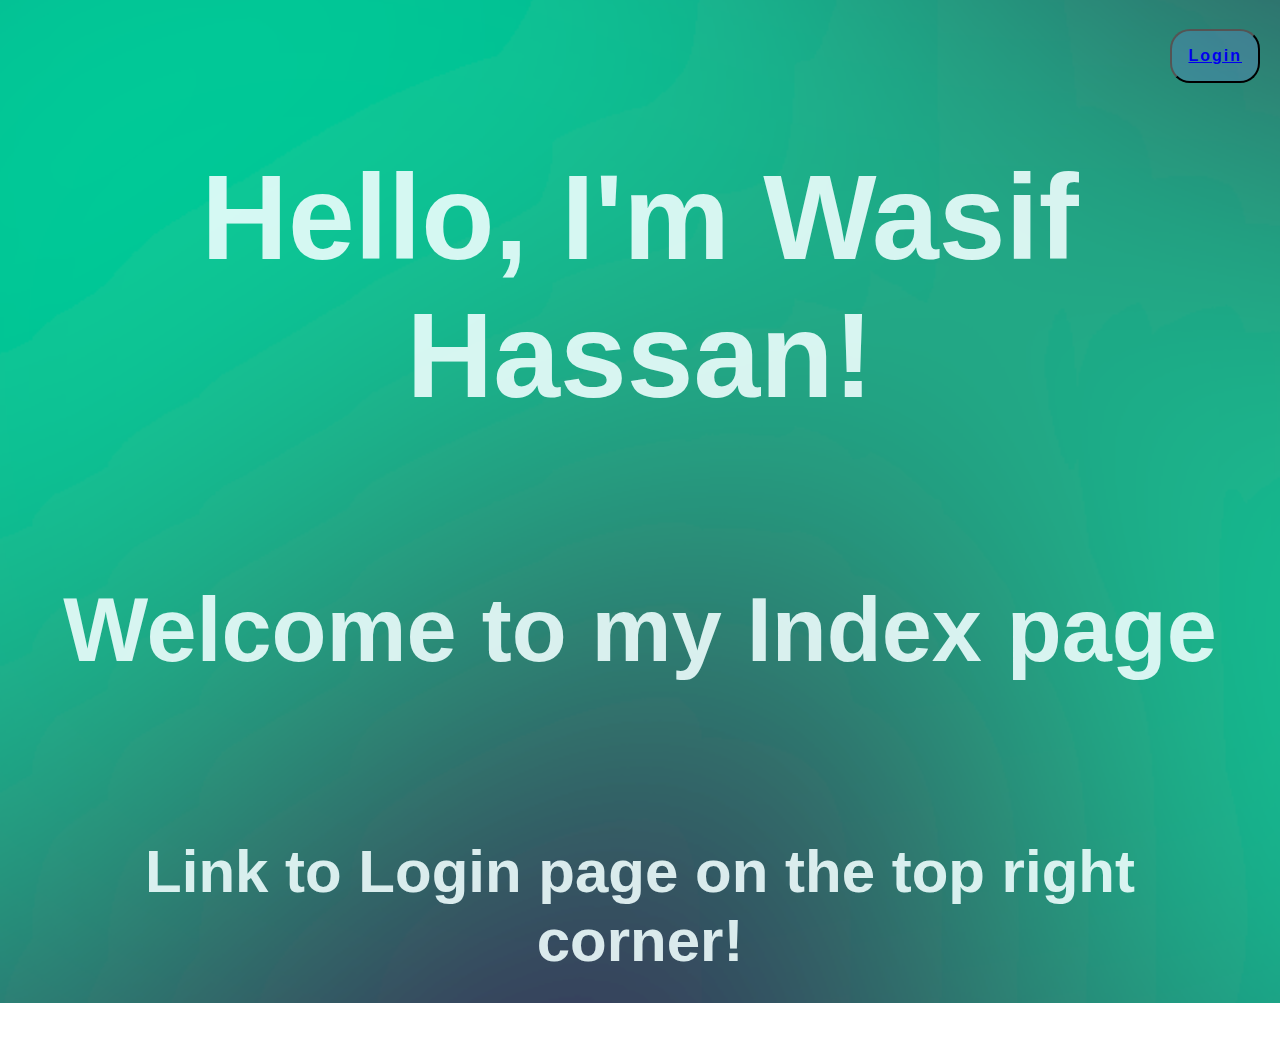
<file: index.html>
<!DOCTYPE html>
<html lang="en">
<head>
    <meta charset="UTF-8">
    <meta name="viewport" content="width=device-width, initial-scale=1.0">
    <link  rel="stylesheet" href="stylemainpg.css" type="text/css" >
    <title>Main</title>
</head>
<body>
    <div class="header1">
         <h1>Hello, I'm Wasif Hassan!</h1>
            <h2>Welcome to my Index page</h2>
            <h4>Link to Login page on the top right corner!</h4>
            
    </div>

    <div class="upperside">
        <button type="submit" > <a href = "login.html">Login</a> </button>
           
    </div>
</body>
</html>
</file>
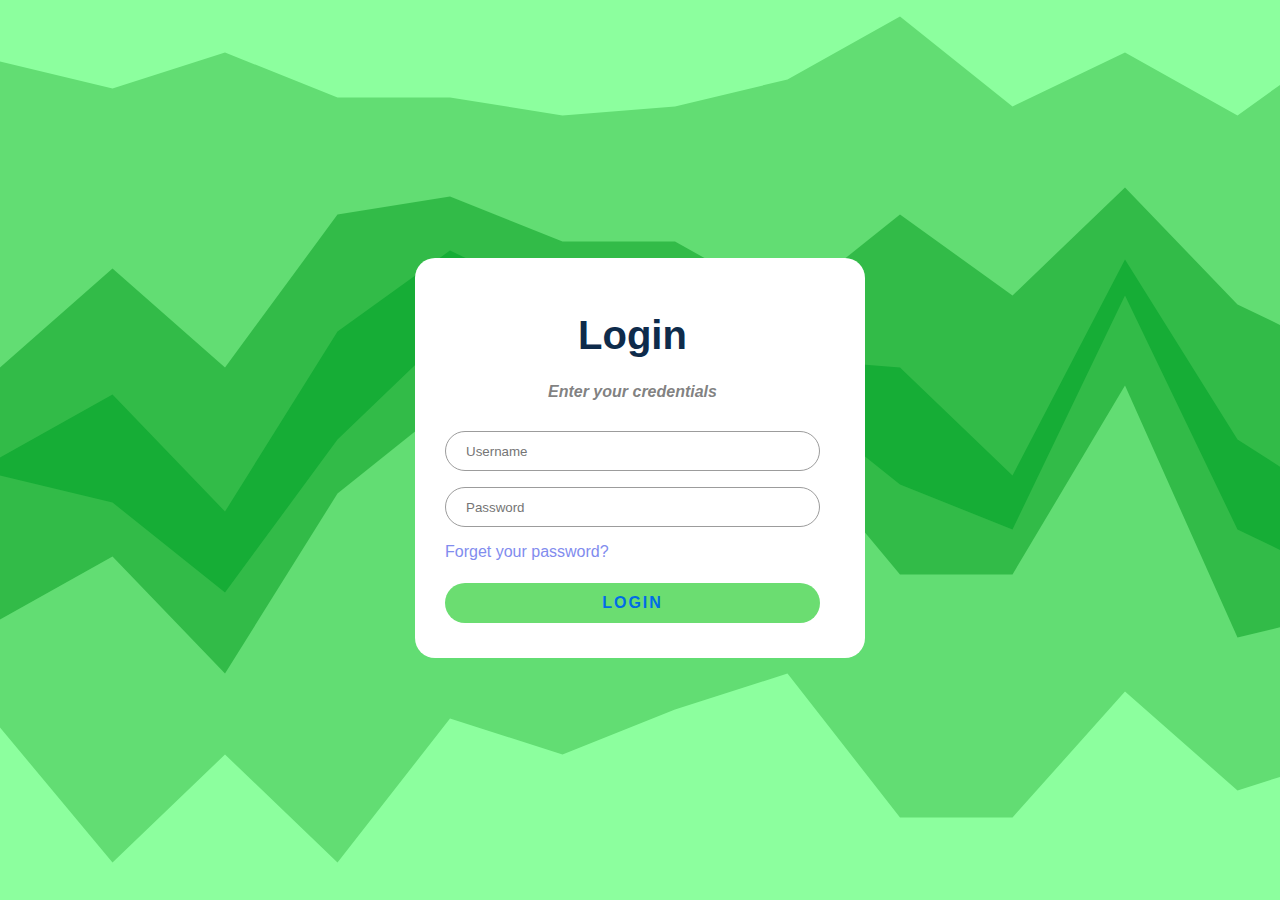
<file: Login/index.html>
<!DOCTYPE html>
<html lang="en">
<head>
    <meta charset="UTF-8">
    <meta name="viewport" content="width=device-width, initial-scale=1.0">
    <link  rel="stylesheet" href="style.css" type="text/css" >
    <title>Login</title>
   
</head>
<body>
    <div class="login-card">
        <h2>Login</h2>
        <h4>Enter your credentials</h4>

        <form class="login-form">
            <input type="text" placeholder="Username">
            <input type="password" placeholder="Password">
            <a href="forgot-pass.html">Forget your password?</a>
            <button type="submit">LOGIN</button>
        </form>
    </div>
    
</body>
</html>
</file>
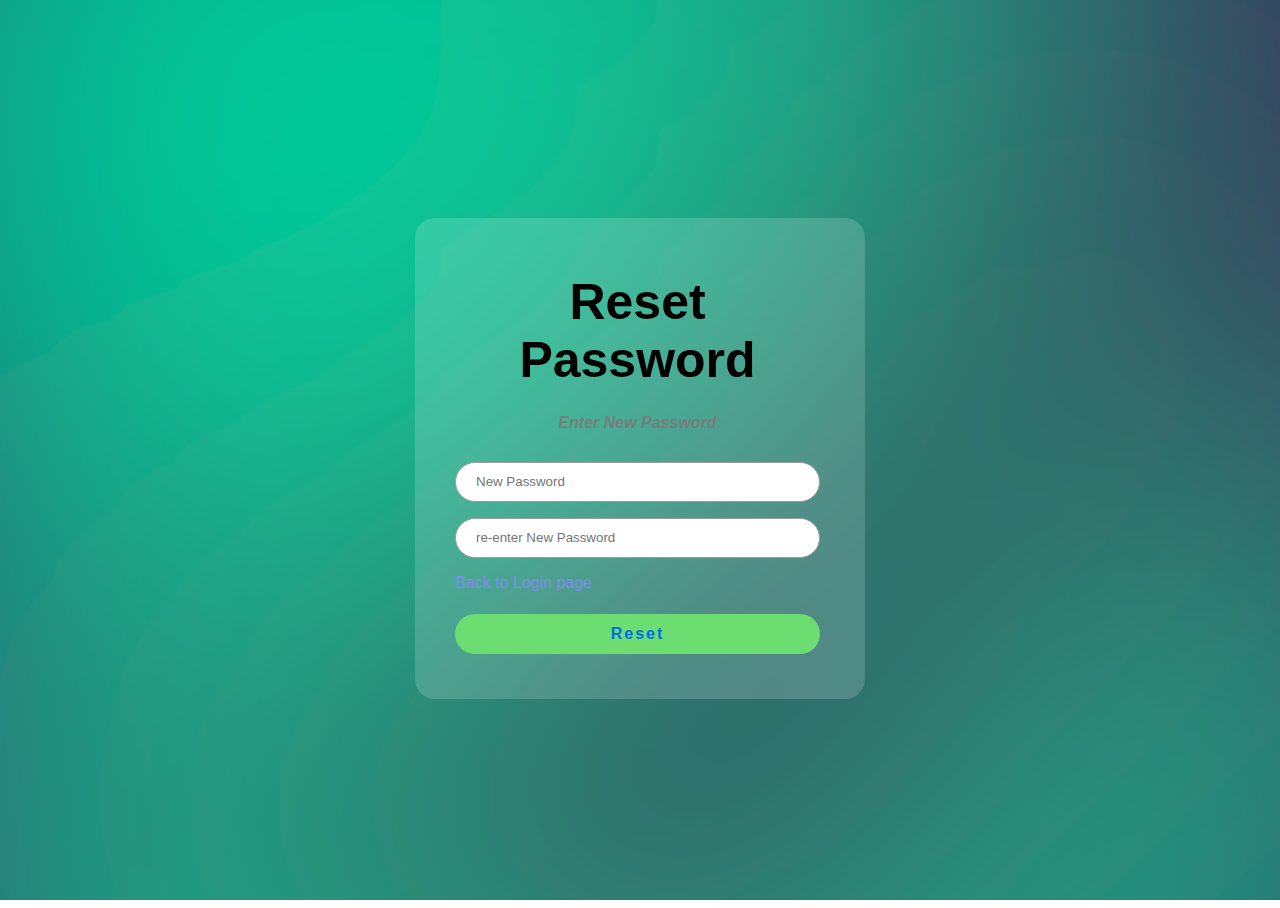
<file: forgot-pass.html>
<!DOCTYPE html>
<html lang="en">
<head>
    <meta charset="UTF-8">
    <meta name="viewport" content="width=device-width, initial-scale=1.0">
    
    <link  rel="stylesheet" href="style.css" type="text/css" >
    <title>Forgot Password</title>
</head>
<body>
    <div class="login-card">
        <h2>Reset Password</h2>
        <h4>Enter New Password</h4>

        <form class="login-form">
            <input type="password" placeholder="New Password">
            <input type="password" placeholder="re-enter New Password">
            <a href="login.html">Back to Login page</a>
            <button href="#submit" type="submit">Reset</button>
        </form>
    </div>
</body>
</html>
</file>
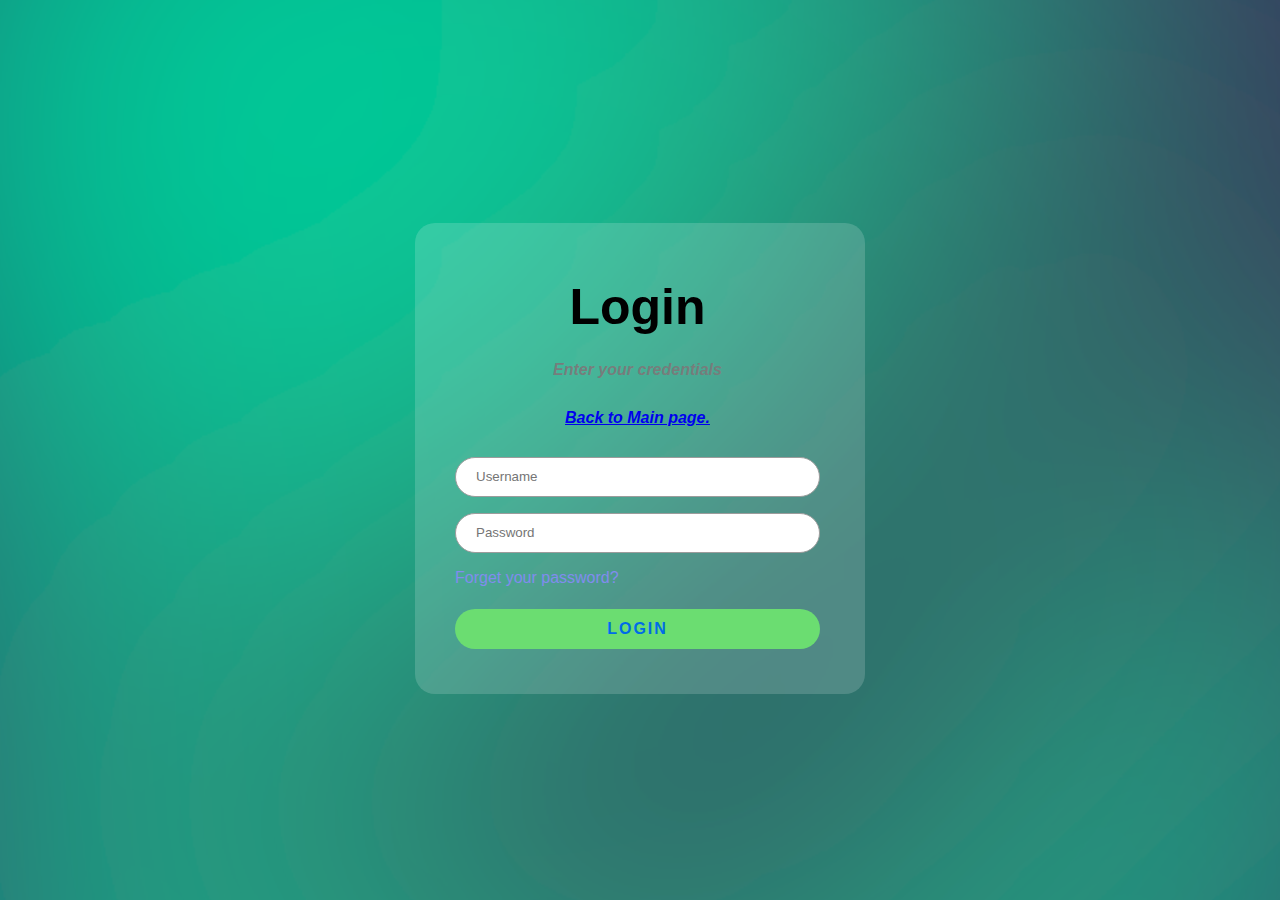
<file: login.html>
<!DOCTYPE html>
<html lang="en">
<head>
    <meta charset="UTF-8">
    <meta name="viewport" content="width=device-width, initial-scale=1.0">
    <link  rel="stylesheet" href="style.css" type="text/css" >
    <title>Login</title>
   
</head>
<body>
    <div class="login-card">
        <h2>Login</h2>
        <h4>Enter your credentials</h4>
        <h4><a href="index.html">Back to Main page.</a></h4>

        <form class="login-form">
            <input type="text" placeholder="Username">
            <input type="password" placeholder="Password">
            <a href="forgot-pass.html">Forget your password?</a>
            <button type="submit">LOGIN</button>
        </form>
    </div>
    
</body>
</html>
</file>
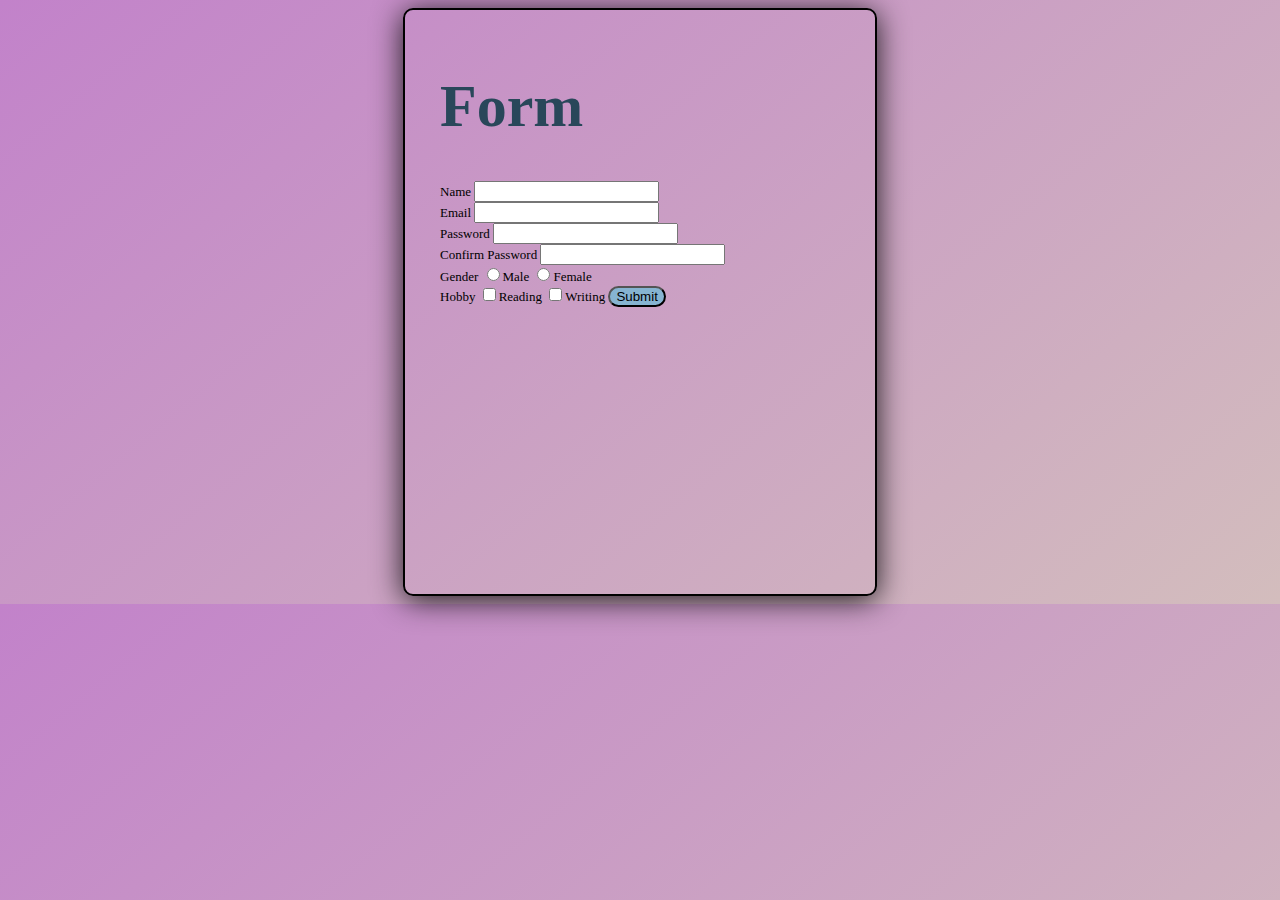
<file: FormTesting Project/indexform.html>
<!DOCTYPE html>
<html lang="en">
<head> 
    <meta charset="utf-8">
    <title>Form</title>
    <link rel="stylesheet" href="style.css">
    <style>

h1 {
    color:#29475A;
    font-family:"Times New Roman", Times, serif;
    font-size:60px;
}
    </style>
   
</head>
<body>
    <div class = "wrapper">
        <span>
        <h1>Form</h1>
<form class="form">
<label for="name">Name</label>
<input type="text" name="name" id="name">
<br>
<label for="email">Email</label> <input type="email" name="email" id="email">
<br>
<label for="password">Password</label>
<input type="password" name="password" id="password">
<br>
<label for="password">Confirm Password</label>
<input type="password" name="password" id="password">
<br>
<label for="gender">Gender</label>
<input type="radio" name="gender" id="gender" value="male">Male
<input type="radio" name="gender" id="gender" value="female">Female
<br>
<label for="hobby">Hobby</label>
<input type="checkbox" name="hobby" id="hobby" value="reading">Reading
<input type="checkbox" name="hobby" id="hobby" value="writing">Writing
</span>
<button style ="background-color : #86b4d1 ; 
border-radius: 22px;"type="submit">Submit </button> <br>
</div > 


</body>
</html>
</file>
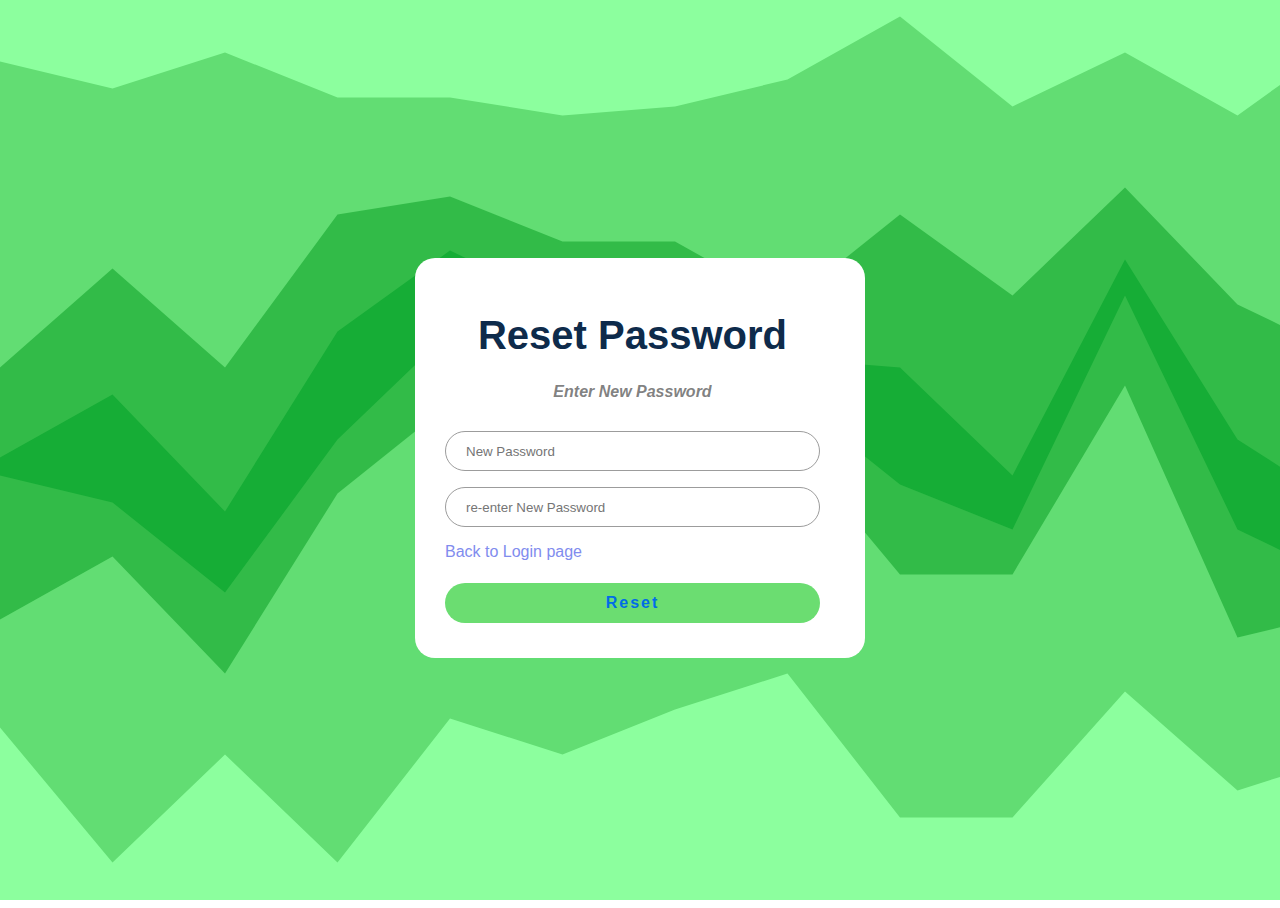
<file: Login/forgot-pass.html>
<!DOCTYPE html>
<html lang="en">
<head>
    <meta charset="UTF-8">
    <meta name="viewport" content="width=device-width, initial-scale=1.0">
    
    <link  rel="stylesheet" href="style.css" type="text/css" >
    <title>Forgot Password</title>
</head>
<body>
    <div class="login-card">
        <h2>Reset Password</h2>
        <h4>Enter New Password</h4>

        <form class="login-form">
            <input type="password" placeholder="New Password">
            <input type="password" placeholder="re-enter New Password">
            <a href="index.html">Back to Login page</a>
            <button href="index.html" type="submit">Reset</button>
        </form>
    </div>
</body>
</html>
</file>
<file: stylemainpg.css>
*{
    box-sizing: border-box;
}
body {
    background-image: url(bg3.svg);
    background-repeat: no-repeat;
    background-size: cover;
    padding: 0 30px;
    font-family: 'Lucida Sans', 'Lucida Sans Regular', 'Lucida Grande', 'Lucida Sans Unicode', Geneva, Verdana, sans-serif;
}
.header1{
    display: grid;
    position: relative;
   top: 60px;
  text-align: center;
   
    font-family: inherit;
    font-weight: 100px;
    font-size: 60px;
    color: rgba(240, 255, 255, 0.884);
    border: 0.5px black;
    
}
p{
    font-size: 30px;
}
.upperside  {

    z-index:3;
    position: absolute ;
    top : 5px;
    right: 20px;
    margin-top: 10px;
  
    border-radius: 2.2rem;
    font-size: 50px;

   
}
.upperside > button {
    cursor: pointer;
    width: 100%;
    padding: 16px 16px;
    border-radius: 1.25rem;
    background:#6b89dd49;
    font-weight: 600;
    color: #d8d8d87e;
   
    font-family: inherit;
    font-size: 1rem;
    letter-spacing: 2px;
    transition: all 0.375s;

}
.upperside > button:hover {

    color:#2d6fd3 ;}
    a:hover{
        color:#2d6fd3
    }
</file>
<file: Login/style.css>
* {
box-sizing: border-box;
}
html,body {
    height: 100%;
}
body {
    background-image: url(bg-1.svg);
    display: grid;
    place-items: center;
    padding: 0 30px;
    background-repeat: no-repeat;
    background-size: cover;
    font-family: 'Lucida Sans', 'Lucida Sans Regular', 'Lucida Grande', 'Lucida Sans Unicode', Geneva, Verdana, sans-serif;
    color: #0e2b4b;
    animation: rotate 7s infinite alternate linear;
}
.login-card {
    position: relative;
    z-index: 3;
   padding: 55px 45px 35px 30px;
 /* TOP - RIGHT  BOTTOM  LEFT*/
    width: 100%;
    margin:20px;
    border-radius: 1.25rem;
    background: #fff;
    text-align: center;

}
.login-card >h2 {
    font-size: 40px;
    font-weight: 600;
    margin: 0px 0px 25px;
}

.login-card >h4 {
    font-style: italic;
    color: #7a7a7af1;
    margin: 0px 0px 30px;
}
 .login-form{
    width: 100%;
    margin:0;
    display: grid;
    gap: 16px ;
}

.login-form > input,.login-form > button {
   
    width: 100%;
    size: 30px;
    height: 40px;
   
    
}

.login-form > input {
    border: 1.2px solid rgb(156, 156, 156);
    font-family: inherit;
    padding: 0px 20px ;
   
    border-radius: 1.25rem;
    transition: all 0.375s;

}

.login-form > input:hover {
    border: 2px solid #13e41e;
}
.login-form > button {
    cursor: pointer;
    width: 100%;
    padding: 0 16px;
    border-radius: 1.25rem;
    background:#6bdd71;
    font-weight: 600;
    color: #006ce7;
    border: 0;
    font-family: inherit;
    font-size: 1rem;
    letter-spacing: 2px;
    transition: all 0.375s;
}
.login-form > button:hover {
    background: #42fa3c;
}
.login-form > a {
    color: #818cee;
    font-size: 1 rem;
    text-align: left;
    text-decoration: none;
    margin-bottom: 6px;
    transition: all 0.375s;
}
.login-form > a:hover {
    color: #0e2b4b;
}
.fp-card {
    position: relative;
    z-index: 3;
   padding: 55px 45px 35px 30px;
 /* TOP - RIGHT  BOTTOM  LEFT*/
    width: 100%;
    margin:20px;
    border-radius: 1.25rem;
    background: #fff;
    text-align: center;

}
@keyframes rotate {
    100%{
        background-position: 15% 60%;
    }
}
@media (width >= 500px ){
    body{
padding: 0;
    }
    .login-card{
margin: 0;
width: 450px;
}
    
}
</file>
<file: style.css>
* {
box-sizing: border-box;
}
html,body {
    height: 100%;
}
body {
    background-image: url(bg.svg);
    display: grid;
    place-items: center;
    padding: 0 30px;
    background-repeat: no-repeat;
    background-size: cover;
    font-family: 'Lucida Sans', 'Lucida Sans Regular', 'Lucida Grande', 'Lucida Sans Unicode', Geneva, Verdana, sans-serif;
    
}
.login-card {
    position: relative;
    z-index: 3;
   padding: 55px 45px 45px 40px;
 /* TOP - RIGHT  BOTTOM  LEFT*/
    width: 100% + 50px;
    margin:20px;
    border-radius: 1.25rem;
    background: #ffffff2a;
    
    text-align: center;

}
.login-card >h2 {
    font-size: 50px;
    font-weight: 600;
    margin: 0px 0px 25px;
}

.login-card >h4 {
    font-style: italic;
    color: #7a7a7af1;
    margin: 0px 0px 30px;
}
 .login-form{
    width: 100%;
    margin:0;
    display: grid;
    gap: 16px ;
}

.login-form > input,.login-form > button {
   
    width: 100%;
    size: 30px;
    height: 40px;
   
    
}

.login-form > input {
    border: 1.2px solid rgb(156, 156, 156);
    font-family: inherit;
    padding: 0px 20px ;
   
    border-radius: 1.25rem;
    transition: all 0.375s;

}

.login-form > input:hover {
    border: 2px solid #13e41e;
}
.login-form > button {
    cursor: pointer;
    width: 100%;
    padding: 0 16px;
    border-radius: 1.25rem;
    background:#6bdd71;
    font-weight: 600;
    color: #006ce7;
    border: 0;
    font-family: inherit;
    font-size: 1rem;
    letter-spacing: 2px;
    transition: all 0.375s;
}
.login-form > button:hover {
    background: #42fa3c;
}
.login-form > a {
    color: #818cee;
    font-size: 1 rem;
    text-align: left;
    text-decoration: none;
    margin-bottom: 6px;
    transition: all 0.375s;
}
.login-form > a:hover {
    color: #0e2b4b;
}
.fp-card {
    position: relative;
    z-index: 3;
   padding: 55px 45px 35px 30px;
 /* TOP - RIGHT  BOTTOM  LEFT*/
    width: 100%;
    margin:20px;
    border-radius: 1.25rem;
    background: #fff;
    text-align: center;

}
@keyframes rotate {
    100%{
        background-position: 15% 60%;
    }
}
@media (width >= 500px ){
    body{
padding: 0;
    }
    .login-card{
margin: 0;
width: 450px;
}
    
}
</file>
<file: FormTesting Project/style.css>
body {
    align-items: center;
    background: linear-gradient(320deg, #d3bdbd, #c282ca);
    font-size: small;
    display: flex;
    justify-content: center;
  height: inherit;
}

.wrapper {
    backdrop-filter: blur (5.5px);
    border: 2px solid;
    border-radius: 10px;
    box-shadow: 0 4px 30px #1b171a;
flex-basis: 400px;
height: 540px;
padding: 22px 35px;
}
</file>
